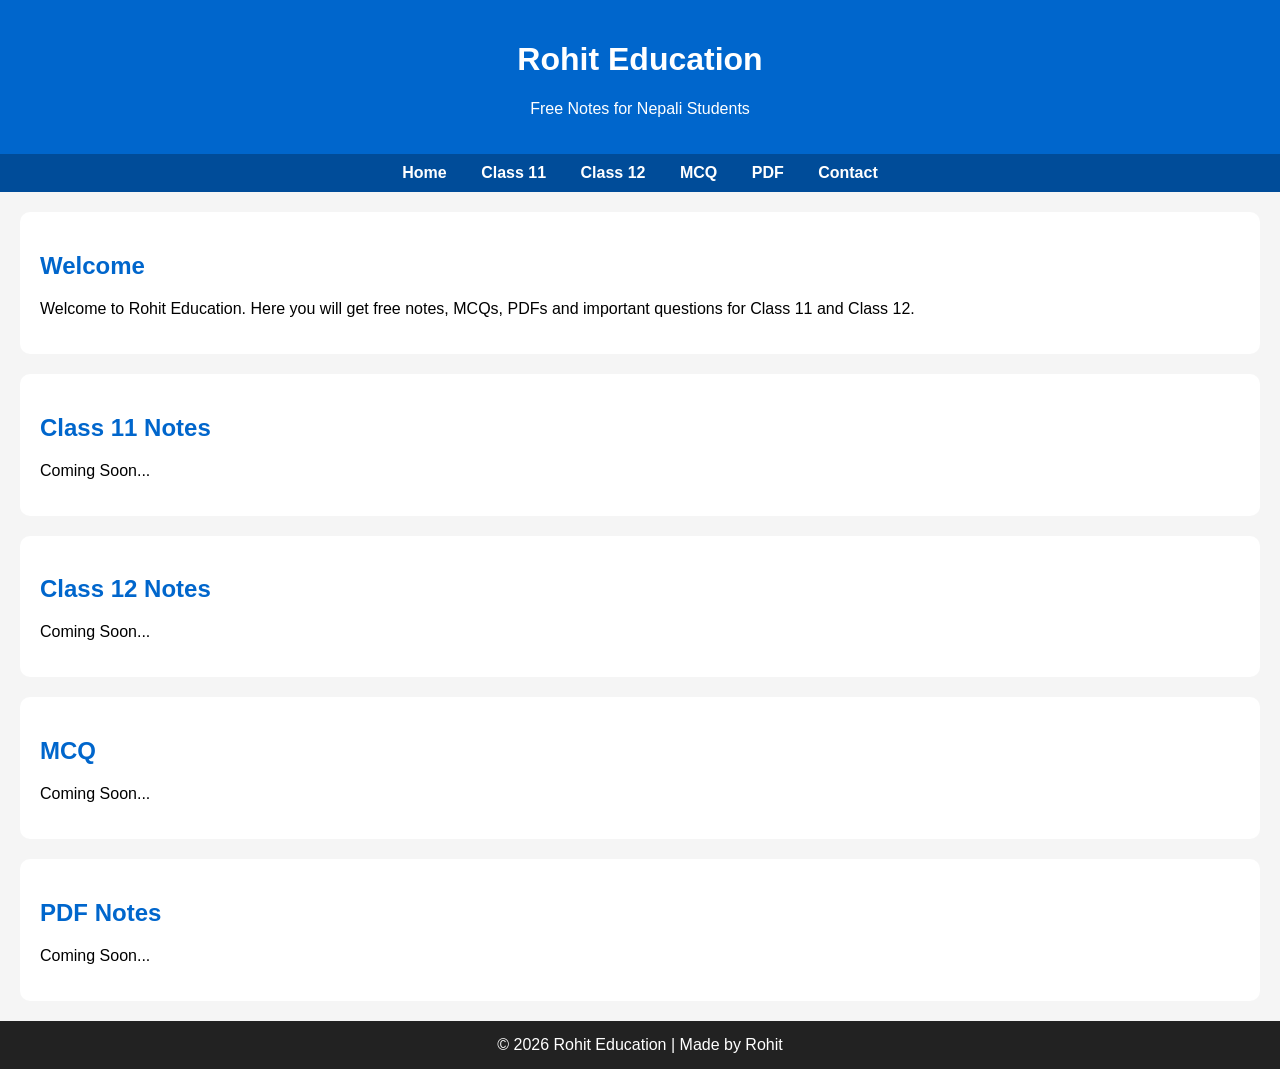
<file: Index.html>
<!DOCTYPE html>
<html lang="en">
<head>
<meta charset="UTF-8">
<meta name="viewport" content="width=device-width, initial-scale=1.0">
<title>Rohit Education</title>
<style>
body{
font-family:Arial,sans-serif;
margin:0;
background:#f5f5f5;
}
header{
background:#0066cc;
color:white;
padding:20px;
text-align:center;
}
nav{
background:#004c99;
padding:10px;
text-align:center;
}
nav a{
color:white;
text-decoration:none;
margin:15px;
font-weight:bold;
}
section{
background:white;
margin:20px;
padding:20px;
border-radius:10px;
}
h2{
color:#0066cc;
}
footer{
background:#222;
color:white;
text-align:center;
padding:15px;
}
</style>
</head>
<body>

<header>
<h1>Rohit Education</h1>
<p>Free Notes for Nepali Students</p>
</header>

<nav>
<a href="#">Home</a>
<a href="#">Class 11</a>
<a href="#">Class 12</a>
<a href="#">MCQ</a>
<a href="#">PDF</a>
<a href="#">Contact</a>
</nav>

<section>
<h2>Welcome</h2>
<p>Welcome to Rohit Education. Here you will get free notes, MCQs, PDFs and important questions for Class 11 and Class 12.</p>
</section>

<section>
<h2>Class 11 Notes</h2>
<p>Coming Soon...</p>
</section>

<section>
<h2>Class 12 Notes</h2>
<p>Coming Soon...</p>
</section>

<section>
<h2>MCQ</h2>
<p>Coming Soon...</p>
</section>

<section>
<h2>PDF Notes</h2>
<p>Coming Soon...</p>
</section>

<footer>
© 2026 Rohit Education | Made by Rohit
</footer>

</body>
  </html>
</file>
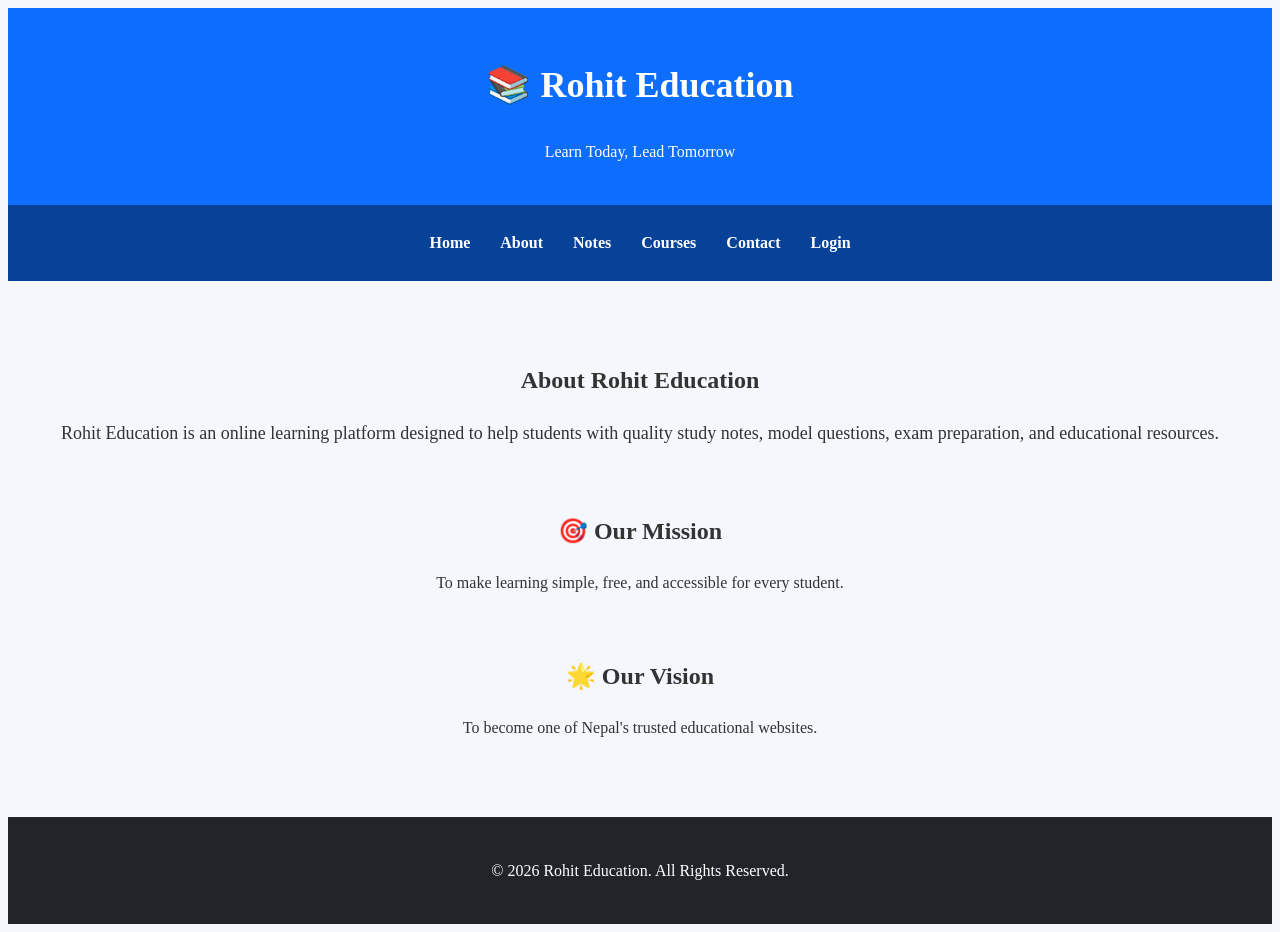
<file: about.html>
<!DOCTYPE html>
<html lang="en">
<head>
<meta charset="UTF-8">
<meta name="viewport" content="width=device-width, initial-scale=1.0">
<title>About - Rohit Education</title>
<link rel="stylesheet" href="style.css">
</head>

<body>

<header>
<h1>📚 Rohit Education</h1>
<p>Learn Today, Lead Tomorrow</p>
</header>

<nav>
<a href="index.html">Home</a>
<a href="about.html">About</a>
<a href="notes.html">Notes</a>
<a href="courses.html">Courses</a>
<a href="contact.html">Contact</a>
<a href="login.html">Login</a>
</nav>

<section style="padding:60px 20px;text-align:center;">
<h1>About Rohit Education</h1>

<p style="margin-top:20px;font-size:18px;">
Rohit Education is an online learning platform designed to help students with quality study notes, model questions, exam preparation, and educational resources.
</p>

<br>

<h2>🎯 Our Mission</h2>

<p>
To make learning simple, free, and accessible for every student.
</p>

<br>

<h2>🌟 Our Vision</h2>

<p>
To become one of Nepal's trusted educational websites.
</p>

</section>

<footer>
<p>© 2026 Rohit Education. All Rights Reserved.</p>
</footer>

</body>
</html>
</file>
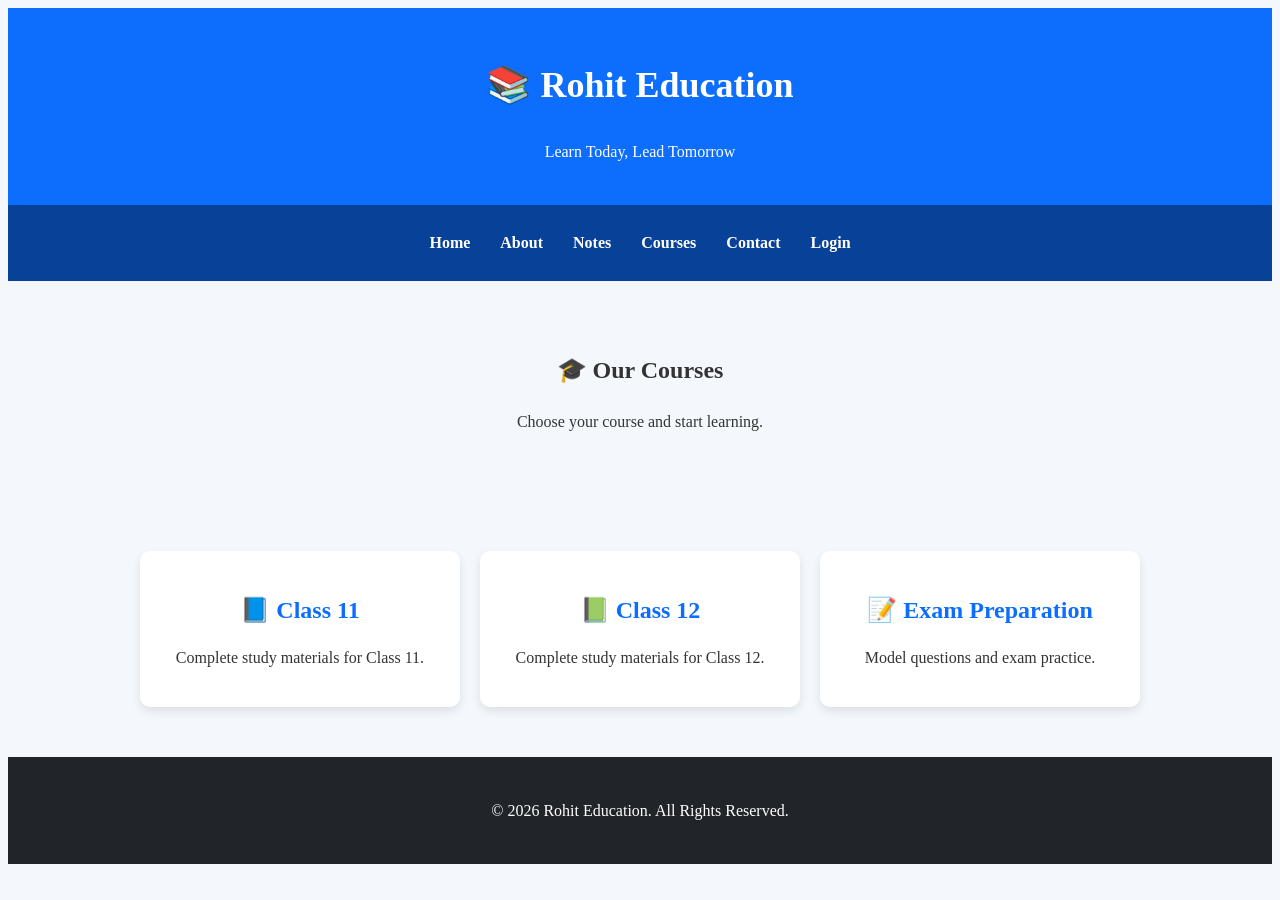
<file: courses.html>
<!DOCTYPE html>
<html lang="en">
<head>
<meta charset="UTF-8">
<meta name="viewport" content="width=device-width, initial-scale=1.0">
<title>Courses - Rohit Education</title>
<link rel="stylesheet" href="style.css">
</head>

<body>

<header>
<h1>📚 Rohit Education</h1>
<p>Learn Today, Lead Tomorrow</p>
</header>

<nav>
<a href="index.html">Home</a>
<a href="about.html">About</a>
<a href="notes.html">Notes</a>
<a href="courses.html">Courses</a>
<a href="contact.html">Contact</a>
<a href="login.html">Login</a>
</nav>

<section style="padding:50px 20px;text-align:center;">
<h1>🎓 Our Courses</h1>
<p>Choose your course and start learning.</p>
</section>

<section class="subjects">

<div class="subject">
<h2>📘 Class 11</h2>
<p>Complete study materials for Class 11.</p>
</div>

<div class="subject">
<h2>📗 Class 12</h2>
<p>Complete study materials for Class 12.</p>
</div>

<div class="subject">
<h2>📝 Exam Preparation</h2>
<p>Model questions and exam practice.</p>
</div>

</section>

<footer>
<p>© 2026 Rohit Education. All Rights Reserved.</p>
</footer>

</body>
</html>
</file>
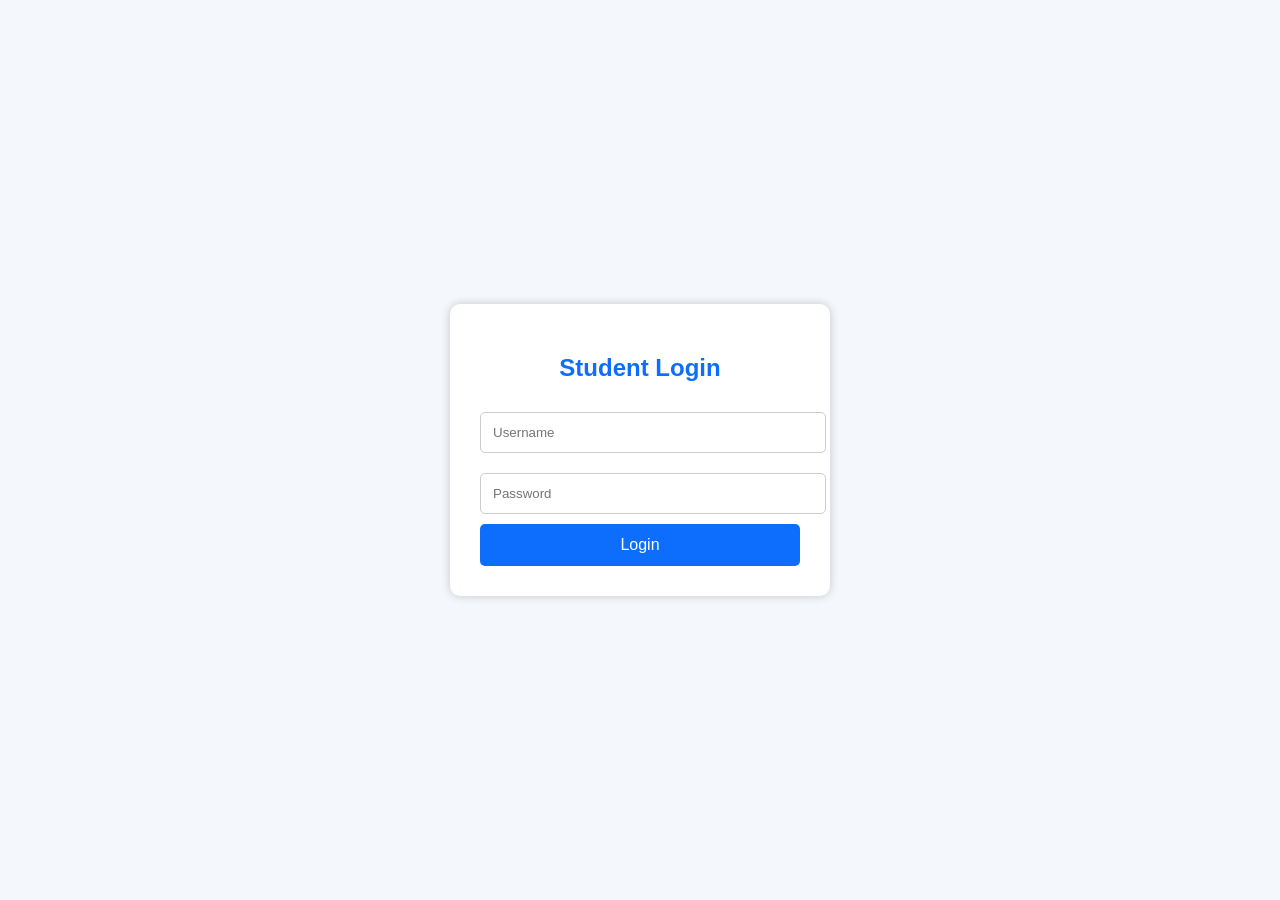
<file: login.html>
<!DOCTYPE html>
<html lang="en">
<head>
<meta charset="UTF-8">
<meta name="viewport" content="width=device-width, initial-scale=1.0">
<title>Login - Rohit Education</title>
<style>
body{
font-family:Arial,sans-serif;
background:#f4f8fc;
display:flex;
justify-content:center;
align-items:center;
height:100vh;
margin:0;
}
.login-box{
background:white;
padding:30px;
width:320px;
border-radius:10px;
box-shadow:0 0 10px rgba(0,0,0,.2);
}
h2{
text-align:center;
color:#0d6efd;
}
input{
width:100%;
padding:12px;
margin:10px 0;
border:1px solid #ccc;
border-radius:5px;
}
button{
width:100%;
padding:12px;
background:#0d6efd;
color:white;
border:none;
border-radius:5px;
font-size:16px;
cursor:pointer;
}
</style>
</head>
<body>

<div class="login-box">
<h2>Student Login</h2>

<input type="text" placeholder="Username">

<input type="password" placeholder="Password">

<button>Login</button>

</div>

</body>
</html>
</file>
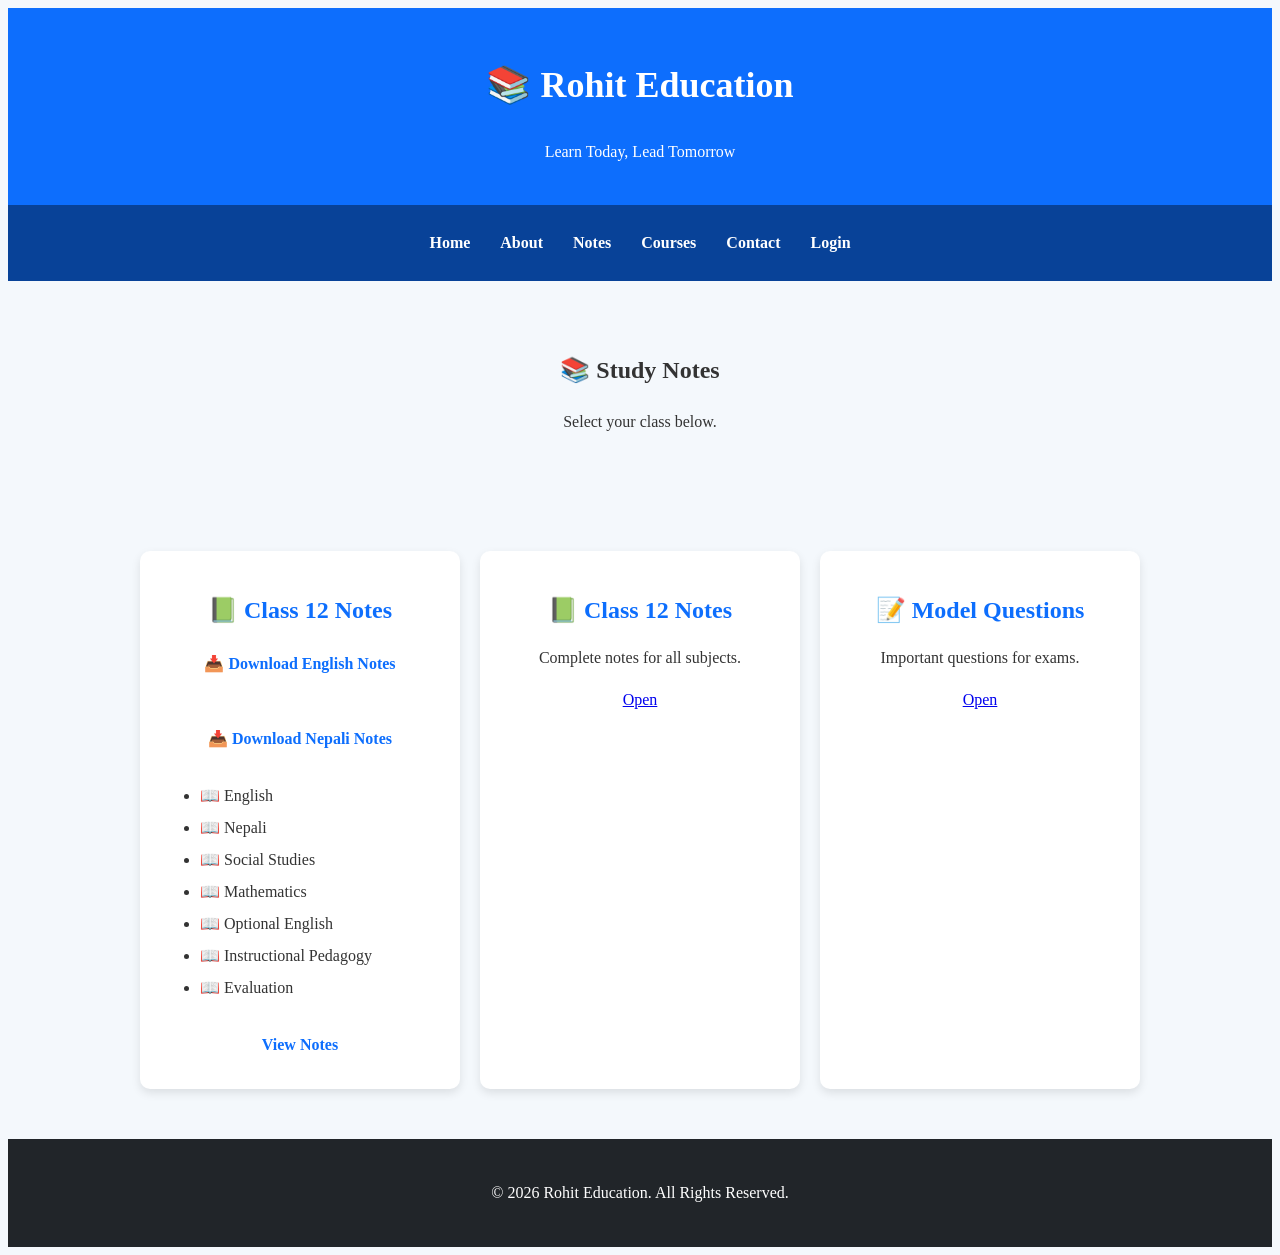
<file: notes.html>
<!DOCTYPE html>
<html lang="en">
<head>
<meta charset="UTF-8">
<meta name="viewport" content="width=device-width, initial-scale=1.0">
<title>Notes - Rohit Education</title>
<link rel="stylesheet" href="style.css">
</head>

<body>

<header>
<h1>📚 Rohit Education</h1>
<p>Learn Today, Lead Tomorrow</p>
</header>

<nav>
<a href="index.html">Home</a>
<a href="about.html">About</a>
<a href="notes.html">Notes</a>
<a href="courses.html">Courses</a>
<a href="contact.html">Contact</a>
<a href="login.html">Login</a>
</nav>

<section style="padding:50px 20px;text-align:center;">
<h1>📚 Study Notes</h1>
<p>Select your class below.</p>
</section>

<section class="subjects">

<div class="subject">
<h2>📗 Class 12 Notes</h2>
<a href="pdf/english.pdf" class="btn" target="_blank">
📥 Download English Notes
</a>

<br><br>

<a href="pdf/nepali.pdf" class="btn" target="_blank">
📥 Download Nepali Notes
</a>
<ul style="text-align:left;line-height:2;">
<li>📖 English</li>
<li>📖 Nepali</li>
<li>📖 Social Studies</li>
<li>📖 Mathematics</li>
<li>📖 Optional English</li>
<li>📖 Instructional Pedagogy</li>
<li>📖 Evaluation</li>
</ul>

<a href="#" class="btn">View Notes</a>
</div>

<div class="subject">
<h2>📗 Class 12 Notes</h2>
<p>Complete notes for all subjects.</p>
<a href="#">Open</a>
</div>

<div class="subject">
<h2>📝 Model Questions</h2>
<p>Important questions for exams.</p>
<a href="#">Open</a>
</div>

</section>

<footer>
<p>© 2026 Rohit Education. All Rights Reserved.</p>
</footer>

</body>
</html>
</file>
<file: style.css>
hu*{
  margin:0;
  padding:0;
  box-sizing:border-box;
  font-family:Arial, sans-serif;
}

body{
  background:#f4f8fc;
  color:#333;
  line-height:1.6;
}

header{
  background:#0d6efd;
  color:white;
  text-align:center;
  padding:25px;
}

header h1{
  font-size:36px;
}

header p{
  margin-top:8px;
}

nav{
  background:#084298;
  display:flex;
  justify-content:center;
  flex-wrap:wrap;
  padding:15px;
}

nav a{
  color:white;
  text-decoration:none;
  margin:10px 15px;
  font-weight:bold;
}

nav a:hover{
  color:#ffd43b;
}

.hero{
    background:linear-gradient(rgba(13,110,253,0.8),rgba(13,110,253,0.8)),
    url("https://images.unsplash.com/photo-1524995997946-a1c2e315a42f");
    background-size:cover;
    background-position:center;
    color:white;
    text-align:center;
    padding:120px 20px;
}

.hero h1{
    font-size:50px;
    margin-bottom:15px;
}

.hero p{
    font-size:22px;
    margin-bottom:25px;
}

.hero h1{
  font-size:42px;
}

.hero p{
  margin:20px 0;
  font-size:20px;
}

.btn{
  display:inline-block;
  background:white;
  color:#0d6efd;
  padding:12px 25px;
  text-decoration:none;
  border-radius:8px;
  font-weight:bold;
}

.subjects{
  display:flex;
  justify-content:center;
  flex-wrap:wrap;
  gap:20px;
  padding:50px 20px;
}
.notice{
padding:50px 20px;
background:#f8f9fa;
text-align:center;
}

.notice h2{
color:#0d6efd;
margin-bottom:25px;
}

.notice-box{
background:white;
max-width:700px;
margin:15px auto;
padding:15px;
border-left:6px solid #0d6efd;
border-radius:8px;
box-shadow:0 3px 8px rgba(0,0,0,.1);
}
.subject{
  background:white;
  width:280px;
  padding:20px;
  border-radius:10px;
  box-shadow:0 4px 10px rgba(0,0,0,.1);
  text-align:center;
}

.subject h2{
  color:#0d6efd;
  margin-bottom:10px;
}

.why{
  background:white;
  padding:50px 20px;
  text-align:center;
}

.why h2{
  color:#0d6efd;
  margin-bottom:20px;
}

.why ul{
  list-style:none;
}

.why li{
  margin:10px 0;
}

footer{
  background:#212529;
  color:white;
  text-align:center;
  padding:25px;
    }
.stats{
  display:flex;
  justify-content:center;
  flex-wrap:wrap;
  gap:20px;
  background:#ffffff;
  padding:40px 20px;
}

.stat{
  width:220px;
  background:#0d6efd;
  color:white;
  text-align:center;
  padding:25px;
  border-radius:12px;
}

.stat h2{
  font-size:40px;
  margin-bottom:10px;
}
.subject:hover,
.stat:hover,
.notice-box:hover{
    transform:translateY(-5px);
    transition:0.3s;
  }
.search-box{
    text-align:center;
    margin:30px 0;
}

.search-box input{
    width:60%;
    max-width:400px;
    padding:12px;
    border:2px solid #0d6efd;
    border-radius:8px;
}

.search-box button{
    padding:12px 20px;
    margin-left:10px;
    background:#0d6efd;
    color:white;
    border:none;
    border-radius:8px;
    cursor:pointer;
}

.search-box button:hover{
    background:#084298;
  }
.reviews{
    padding:50px 20px;
    background:#f5f5f5;
    text-align:center;
}

.review{
    background:white;
    max-width:600px;
    margin:20px auto;
    padding:20px;
    border-radius:10px;
    box-shadow:0 2px 8px rgba(0,0,0,0.1);
  }
</file>
